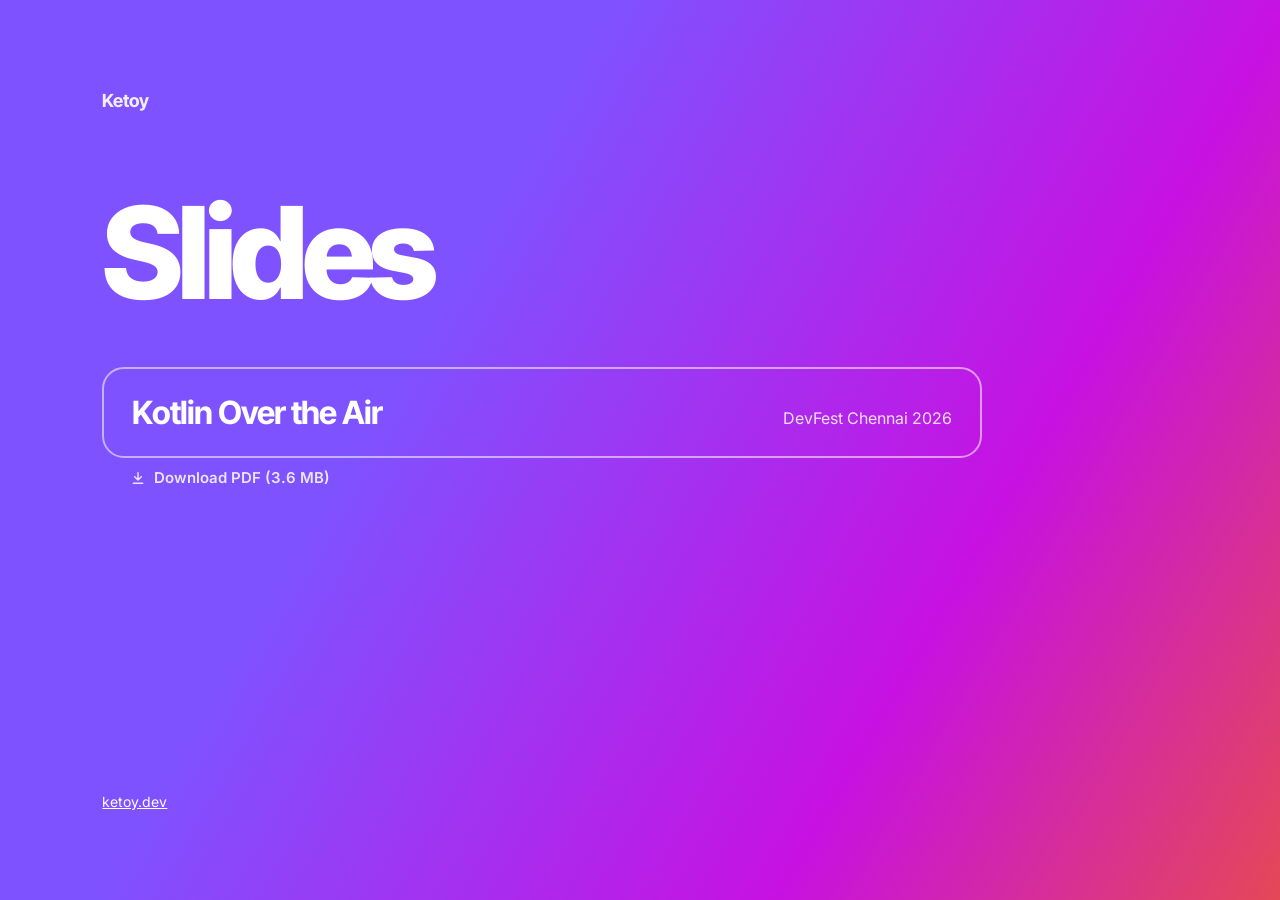
<file: index.html>
<!doctype html>
<html lang="en">
<head>
  <meta charset="utf-8">
  <meta name="viewport" content="width=device-width, initial-scale=1">
  <title>Ketoy Slides</title>
  <meta name="description" content="Talk decks from the Ketoy team.">
  <link rel="preconnect" href="https://fonts.googleapis.com">
  <link rel="stylesheet" href="https://fonts.googleapis.com/css2?family=Inter+Tight:wght@600;700;800&family=Inter:wght@400;500;600&display=swap">
  <style>
    :root {
      --k-purple: #7F52FF;
      --k-magenta: #C711E1;
      --k-coral: #E44857;
      --white-80: rgba(255, 255, 255, .86);
    }
    * { box-sizing: border-box; }
    html, body { margin: 0; min-height: 100%; }
    body {
      min-height: 100vh;
      background: linear-gradient(120deg, var(--k-purple) 0%, var(--k-purple) 34%, var(--k-magenta) 72%, var(--k-coral) 100%);
      color: #fff;
      font-family: 'Inter', -apple-system, 'Segoe UI', sans-serif;
      -webkit-font-smoothing: antialiased;
      display: flex; flex-direction: column;
      padding: clamp(32px, 7vw, 104px) clamp(16px, 8vw, 128px);
    }
    .brand { font-family: 'Inter Tight', 'Inter', sans-serif; font-weight: 700; font-size: 18px; letter-spacing: -0.01em; opacity: .9; }
    h1 { font-family: 'Inter Tight', 'Inter', sans-serif; font-weight: 800; font-size: clamp(48px, 10vw, 128px); line-height: .95; letter-spacing: -0.05em; margin: clamp(40px, 9vh, 96px) 0 clamp(32px, 6vh, 64px); }
    ul { list-style: none; margin: 0; padding: 0; max-width: 880px; }
    li + li { margin-top: 12px; }
    a.talk {
      display: flex; justify-content: space-between; align-items: baseline; gap: 24px; flex-wrap: wrap;
      color: #fff; text-decoration: none;
      padding: 24px 28px; border-radius: 22px;
      border: 2px solid rgba(255, 255, 255, .55);
      transition: background .2s ease, border-color .2s ease;
    }
    a.talk:hover, a.talk:focus-visible { background: rgba(255, 255, 255, .12); border-color: #fff; outline: none; }
    .talk b { font-family: 'Inter Tight', 'Inter', sans-serif; font-size: clamp(22px, 3vw, 32px); letter-spacing: -0.025em; }
    .talk span { font-size: 16px; color: var(--white-80); }
    .pdf { display: inline-flex; align-items: center; gap: 8px; margin: 10px 0 0 28px; color: #fff; font-size: 15px; font-weight: 600; text-decoration: none; opacity: .85; }
    .pdf:hover, .pdf:focus-visible { opacity: 1; text-decoration: underline; outline: none; }
    .pdf svg { width: 16px; height: 16px; fill: none; stroke: currentColor; stroke-width: 2.2; stroke-linecap: round; stroke-linejoin: round; }
    footer { margin-top: auto; padding-top: 48px; font-size: 14px; color: var(--white-80); }
    footer a { color: #fff; }
  </style>
</head>
<body>
  <div class="brand">Ketoy</div>
  <h1>Slides</h1>
  <ul>
    <li>
      <a class="talk" href="/devfest-chennai-26/">
        <b>Kotlin Over the Air</b>
        <span>DevFest Chennai 2026</span>
      </a>
      <a class="pdf" href="/devfest-chennai-26/kotlin-over-the-air.pdf" download="Kotlin-Over-the-Air-DevFest-Chennai-2026.pdf"><svg viewBox="0 0 24 24" aria-hidden="true"><path d="M12 4v11M7 10l5 5 5-5M5 20h14"/></svg>Download PDF (3.6 MB)</a>
    </li>
  </ul>
  <footer><a href="https://ketoy.dev">ketoy.dev</a></footer>
</body>
</html>
</file>
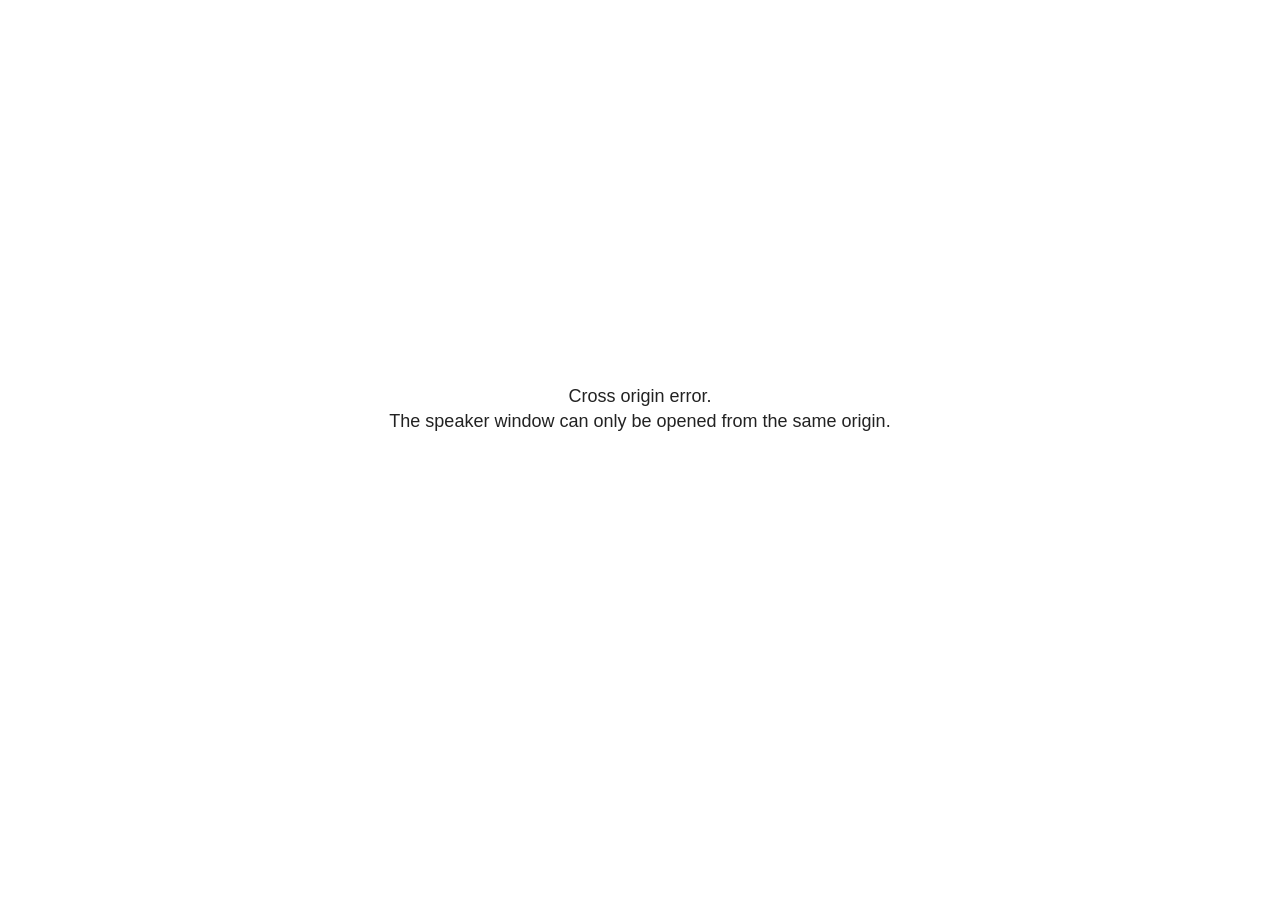
<file: devfest-chennai-26/vendor/reveal.js/plugin/notes/speaker-view.html>
<!--
	NOTE: You need to build the notes plugin after making changes to this file.
-->
<html lang="en">
	<head>
		<meta charset="utf-8">

		<title>reveal.js - Speaker View</title>

		<style>
			body {
				font-family: Helvetica;
				font-size: 18px;
			}

			#current-slide,
			#upcoming-slide,
			#speaker-controls {
				padding: 6px;
				box-sizing: border-box;
				-moz-box-sizing: border-box;
			}

			#current-slide iframe,
			#upcoming-slide iframe {
				width: 100%;
				height: 100%;
				border: 1px solid #ddd;
			}

			#current-slide .label,
			#upcoming-slide .label {
				position: absolute;
				top: 10px;
				left: 10px;
				z-index: 2;
			}

			#connection-status {
				position: absolute;
				top: 0;
				left: 0;
				width: 100%;
				height: 100%;
				z-index: 20;
				padding: 30% 20% 20% 20%;
				font-size: 18px;
				color: #222;
				background: #fff;
				text-align: center;
				box-sizing: border-box;
				line-height: 1.4;
			}

			.overlay-element {
				height: 34px;
				line-height: 34px;
				padding: 0 10px;
				text-shadow: none;
				background: rgba( 220, 220, 220, 0.8 );
				color: #222;
				font-size: 14px;
			}

			.overlay-element.interactive:hover {
				background: rgba( 220, 220, 220, 1 );
			}

			#current-slide {
				position: absolute;
				width: 60%;
				height: 100%;
				top: 0;
				left: 0;
				padding-right: 0;
			}

			#upcoming-slide {
				position: absolute;
				width: 40%;
				height: 40%;
				right: 0;
				top: 0;
			}

			/* Speaker controls */
			#speaker-controls {
				position: absolute;
				top: 40%;
				right: 0;
				width: 40%;
				height: 60%;
				overflow: auto;
				font-size: 18px;
			}

				.speaker-controls-time.hidden,
				.speaker-controls-notes.hidden {
					display: none;
				}

				.speaker-controls-time .label,
				.speaker-controls-pace .label,
				.speaker-controls-notes .label {
					text-transform: uppercase;
					font-weight: normal;
					font-size: 0.66em;
					color: #666;
					margin: 0;
				}

				.speaker-controls-time, .speaker-controls-pace {
					border-bottom: 1px solid rgba( 200, 200, 200, 0.5 );
					margin-bottom: 10px;
					padding: 10px 16px;
					padding-bottom: 20px;
					cursor: pointer;
				}

				.speaker-controls-time .reset-button {
					opacity: 0;
					float: right;
					color: #666;
					text-decoration: none;
				}
				.speaker-controls-time:hover .reset-button {
					opacity: 1;
				}

				.speaker-controls-time .timer,
				.speaker-controls-time .clock {
					width: 50%;
				}

				.speaker-controls-time .timer,
				.speaker-controls-time .clock,
				.speaker-controls-time .pacing .hours-value,
				.speaker-controls-time .pacing .minutes-value,
				.speaker-controls-time .pacing .seconds-value {
					font-size: 1.9em;
				}

				.speaker-controls-time .timer {
					float: left;
				}

				.speaker-controls-time .clock {
					float: right;
					text-align: right;
				}

				.speaker-controls-time span.mute {
					opacity: 0.3;
				}

				.speaker-controls-time .pacing-title {
					margin-top: 5px;
				}

				.speaker-controls-time .pacing.ahead {
					color: blue;
				}

				.speaker-controls-time .pacing.on-track {
					color: green;
				}

				.speaker-controls-time .pacing.behind {
					color: red;
				}

				.speaker-controls-notes {
					padding: 10px 16px;
				}

				.speaker-controls-notes .value {
					margin-top: 5px;
					line-height: 1.4;
					font-size: 1.2em;
				}

			/* Layout selector */
			#speaker-layout {
				position: absolute;
				top: 10px;
				right: 10px;
				color: #222;
				z-index: 10;
			}
				#speaker-layout select {
					position: absolute;
					width: 100%;
					height: 100%;
					top: 0;
					left: 0;
					border: 0;
					box-shadow: 0;
					cursor: pointer;
					opacity: 0;

					font-size: 1em;
					background-color: transparent;

					-moz-appearance: none;
					-webkit-appearance: none;
					-webkit-tap-highlight-color: rgba(0, 0, 0, 0);
				}

				#speaker-layout select:focus {
					outline: none;
					box-shadow: none;
				}

			.clear {
				clear: both;
			}

			/* Speaker layout: Wide */
			body[data-speaker-layout="wide"] #current-slide,
			body[data-speaker-layout="wide"] #upcoming-slide {
				width: 50%;
				height: 45%;
				padding: 6px;
			}

			body[data-speaker-layout="wide"] #current-slide {
				top: 0;
				left: 0;
			}

			body[data-speaker-layout="wide"] #upcoming-slide {
				top: 0;
				left: 50%;
			}

			body[data-speaker-layout="wide"] #speaker-controls {
				top: 45%;
				left: 0;
				width: 100%;
				height: 50%;
				font-size: 1.25em;
			}

			/* Speaker layout: Tall */
			body[data-speaker-layout="tall"] #current-slide,
			body[data-speaker-layout="tall"] #upcoming-slide {
				width: 45%;
				height: 50%;
				padding: 6px;
			}

			body[data-speaker-layout="tall"] #current-slide {
				top: 0;
				left: 0;
			}

			body[data-speaker-layout="tall"] #upcoming-slide {
				top: 50%;
				left: 0;
			}

			body[data-speaker-layout="tall"] #speaker-controls {
				padding-top: 40px;
				top: 0;
				left: 45%;
				width: 55%;
				height: 100%;
				font-size: 1.25em;
			}

			/* Speaker layout: Notes only */
			body[data-speaker-layout="notes-only"] #current-slide,
			body[data-speaker-layout="notes-only"] #upcoming-slide {
				display: none;
			}

			body[data-speaker-layout="notes-only"] #speaker-controls {
				padding-top: 40px;
				top: 0;
				left: 0;
				width: 100%;
				height: 100%;
				font-size: 1.25em;
			}

			@media screen and (max-width: 1080px) {
				body[data-speaker-layout="default"] #speaker-controls {
					font-size: 16px;
				}
			}

			@media screen and (max-width: 900px) {
				body[data-speaker-layout="default"] #speaker-controls {
					font-size: 14px;
				}
			}

			@media screen and (max-width: 800px) {
				body[data-speaker-layout="default"] #speaker-controls {
					font-size: 12px;
				}
			}

		</style>
	</head>

	<body>

		<div id="connection-status">Loading speaker view...</div>

		<div id="current-slide"></div>
		<div id="upcoming-slide"><span class="overlay-element label">Upcoming</span></div>
		<div id="speaker-controls">
			<div class="speaker-controls-time">
				<h4 class="label">Time <span class="reset-button">Click to Reset</span></h4>
				<div class="clock">
					<span class="clock-value">0:00 AM</span>
				</div>
				<div class="timer">
					<span class="hours-value">00</span><span class="minutes-value">:00</span><span class="seconds-value">:00</span>
				</div>
				<div class="clear"></div>

				<h4 class="label pacing-title" style="display: none">Pacing – Time to finish current slide</h4>
				<div class="pacing" style="display: none">
					<span class="hours-value">00</span><span class="minutes-value">:00</span><span class="seconds-value">:00</span>
				</div>
			</div>

			<div class="speaker-controls-notes hidden">
				<h4 class="label">Notes</h4>
				<div class="value"></div>
			</div>
		</div>
		<div id="speaker-layout" class="overlay-element interactive">
			<span class="speaker-layout-label"></span>
			<select class="speaker-layout-dropdown"></select>
		</div>

		<script>

			(function() {

				var notes,
					notesValue,
					currentState,
					currentSlide,
					upcomingSlide,
					layoutLabel,
					layoutDropdown,
					pendingCalls = {},
					lastRevealApiCallId = 0,
					connected = false

				var connectionStatus = document.querySelector( '#connection-status' );

				var SPEAKER_LAYOUTS = {
					'default': 'Default',
					'wide': 'Wide',
					'tall': 'Tall',
					'notes-only': 'Notes only'
				};

				setupLayout();

				let openerOrigin;

				try {
					openerOrigin = window.opener.location.origin;
				}
				catch ( error ) { console.warn( error ) }

				// In order to prevent XSS, the speaker view will only run if its
				// opener has the same origin as itself
				if( window.location.origin !== openerOrigin ) {
					connectionStatus.innerHTML = 'Cross origin error.<br>The speaker window can only be opened from the same origin.';
					return;
				}

				var connectionTimeout = setTimeout( function() {
					connectionStatus.innerHTML = 'Error connecting to main window.<br>Please try closing and reopening the speaker view.';
				}, 5000 );

				window.addEventListener( 'message', function( event ) {

					// Validate the origin of all messages to avoid parsing messages
					// that aren't meant for us. Ignore when running off file:// so
					// that the speaker view continues to work without a web server.
					if( window.location.origin !== event.origin && window.location.origin !== 'file://' ) {
						return
					}

					clearTimeout( connectionTimeout );
					connectionStatus.style.display = 'none';

					var data = JSON.parse( event.data );

					// The overview mode is only useful to the reveal.js instance
					// where navigation occurs so we don't sync it
					if( data.state ) delete data.state.overview;

					// Messages sent by the notes plugin inside of the main window
					if( data && data.namespace === 'reveal-notes' ) {
						if( data.type === 'connect' ) {
							handleConnectMessage( data );
						}
						else if( data.type === 'state' ) {
							handleStateMessage( data );
						}
						else if( data.type === 'return' ) {
							pendingCalls[data.callId](data.result);
							delete pendingCalls[data.callId];
						}
					}
					// Messages sent by the reveal.js inside of the current slide preview
					else if( data && data.namespace === 'reveal' ) {
						if( /ready/.test( data.eventName ) ) {
							// Send a message back to notify that the handshake is complete
							window.opener.postMessage( JSON.stringify({ namespace: 'reveal-notes', type: 'connected'} ), '*' );
						}
						else if( /slidechanged|fragmentshown|fragmenthidden|paused|resumed/.test( data.eventName ) && currentState !== JSON.stringify( data.state ) ) {

							dispatchStateToMainWindow( data.state );

						}
					}

				} );

				/**
				 * Updates the presentation in the main window to match the state
				 * of the presentation in the notes window.
				 */
				const dispatchStateToMainWindow = debounce(( state ) => {
					window.opener.postMessage( JSON.stringify({ method: 'setState', args: [ state ]} ), '*' );
				}, 500);

				/**
				 * Asynchronously calls the Reveal.js API of the main frame.
				 */
				function callRevealApi( methodName, methodArguments, callback ) {

					var callId = ++lastRevealApiCallId;
					pendingCalls[callId] = callback;
					window.opener.postMessage( JSON.stringify( {
						namespace: 'reveal-notes',
						type: 'call',
						callId: callId,
						methodName: methodName,
						arguments: methodArguments
					} ), '*' );

				}

				/**
				 * Called when the main window is trying to establish a
				 * connection.
				 */
				function handleConnectMessage( data ) {

					if( connected === false ) {
						connected = true;

						setupIframes( data );
						setupKeyboard();
						setupNotes();
						setupTimer();
						setupHeartbeat();
					}

				}

				/**
				 * Called when the main window sends an updated state.
				 */
				function handleStateMessage( data ) {

					// Store the most recently set state to avoid circular loops
					// applying the same state
					currentState = JSON.stringify( data.state );

					// No need for updating the notes in case of fragment changes
					if ( data.notes ) {
						notes.classList.remove( 'hidden' );
						notesValue.style.whiteSpace = data.whitespace;
						if( data.markdown ) {
							notesValue.innerHTML = marked( data.notes );
						}
						else {
							notesValue.innerHTML = data.notes;
						}
					}
					else {
						notes.classList.add( 'hidden' );
					}

					// Update the note slides
					currentSlide.contentWindow.postMessage( JSON.stringify({ method: 'setState', args: [ data.state ] }), '*' );
					upcomingSlide.contentWindow.postMessage( JSON.stringify({ method: 'setState', args: [ data.state ] }), '*' );
					upcomingSlide.contentWindow.postMessage( JSON.stringify({ method: 'next' }), '*' );

				}

				// Limit to max one state update per X ms
				handleStateMessage = debounce( handleStateMessage, 200 );

				/**
				 * Forward keyboard events to the current slide window.
				 * This enables keyboard events to work even if focus
				 * isn't set on the current slide iframe.
				 *
				 * Block F5 default handling, it reloads and disconnects
				 * the speaker notes window.
				 */
				function setupKeyboard() {

					document.addEventListener( 'keydown', function( event ) {
						if( event.keyCode === 116 || ( event.metaKey && event.keyCode === 82 ) ) {
							event.preventDefault();
							return false;
						}
						currentSlide.contentWindow.postMessage( JSON.stringify({ method: 'triggerKey', args: [ event.keyCode ] }), '*' );
					} );

				}

				/**
				 * Creates the preview iframes.
				 */
				function setupIframes( data ) {

					var params = [
						'receiver',
						'progress=false',
						'history=false',
						'transition=none',
						'autoSlide=0',
						'backgroundTransition=none'
					].join( '&' );

					var urlSeparator = /\?/.test(data.url) ? '&' : '?';
					var hash = '#/' + data.state.indexh + '/' + data.state.indexv;
					var currentURL = data.url + urlSeparator + params + '&scrollActivationWidth=false&postMessageEvents=true' + hash;
					var upcomingURL = data.url + urlSeparator + params + '&scrollActivationWidth=false&controls=false' + hash;

					currentSlide = document.createElement( 'iframe' );
					currentSlide.setAttribute( 'width', 1280 );
					currentSlide.setAttribute( 'height', 1024 );
					currentSlide.setAttribute( 'src', currentURL );
					document.querySelector( '#current-slide' ).appendChild( currentSlide );

					upcomingSlide = document.createElement( 'iframe' );
					upcomingSlide.setAttribute( 'width', 640 );
					upcomingSlide.setAttribute( 'height', 512 );
					upcomingSlide.setAttribute( 'src', upcomingURL );
					document.querySelector( '#upcoming-slide' ).appendChild( upcomingSlide );

				}

				/**
				 * Setup the notes UI.
				 */
				function setupNotes() {

					notes = document.querySelector( '.speaker-controls-notes' );
					notesValue = document.querySelector( '.speaker-controls-notes .value' );

				}

				/**
				 * We send out a heartbeat at all times to ensure we can
				 * reconnect with the main presentation window after reloads.
				 */
				function setupHeartbeat() {

					setInterval( () => {
						window.opener.postMessage( JSON.stringify({ namespace: 'reveal-notes', type: 'heartbeat'} ), '*' );
					}, 1000 );

				}

				function getTimings( callback ) {

					callRevealApi( 'getSlidesAttributes', [], function ( slideAttributes ) {
						callRevealApi( 'getConfig', [], function ( config ) {
							var totalTime = config.totalTime;
							var minTimePerSlide = config.minimumTimePerSlide || 0;
							var defaultTiming = config.defaultTiming;
							if ((defaultTiming == null) && (totalTime == null)) {
								callback(null);
								return;
							}
							// Setting totalTime overrides defaultTiming
							if (totalTime) {
								defaultTiming = 0;
							}
							var timings = [];
							for ( var i in slideAttributes ) {
								var slide = slideAttributes[ i ];
								var timing = defaultTiming;
								if( slide.hasOwnProperty( 'data-timing' )) {
									var t = slide[ 'data-timing' ];
									timing = parseInt(t);
									if( isNaN(timing) ) {
										console.warn("Could not parse timing '" + t + "' of slide " + i + "; using default of " + defaultTiming);
										timing = defaultTiming;
									}
								}
								timings.push(timing);
							}
							if ( totalTime ) {
								// After we've allocated time to individual slides, we summarize it and
								// subtract it from the total time
								var remainingTime = totalTime - timings.reduce( function(a, b) { return a + b; }, 0 );
								// The remaining time is divided by the number of slides that have 0 seconds
								// allocated at the moment, giving the average time-per-slide on the remaining slides
								var remainingSlides = (timings.filter( function(x) { return x == 0 }) ).length
								var timePerSlide = Math.round( remainingTime / remainingSlides, 0 )
								// And now we replace every zero-value timing with that average
								timings = timings.map( function(x) { return (x==0 ? timePerSlide : x) } );
							}
							var slidesUnderMinimum = timings.filter( function(x) { return (x < minTimePerSlide) } ).length
							if ( slidesUnderMinimum ) {
								message = "The pacing time for " + slidesUnderMinimum + " slide(s) is under the configured minimum of " + minTimePerSlide + " seconds. Check the data-timing attribute on individual slides, or consider increasing the totalTime or minimumTimePerSlide configuration options (or removing some slides).";
								alert(message);
							}
							callback( timings );
						} );
					} );

				}

				/**
				 * Return the number of seconds allocated for presenting
				 * all slides up to and including this one.
				 */
				function getTimeAllocated( timings, callback ) {

					callRevealApi( 'getSlidePastCount', [], function ( currentSlide ) {
						var allocated = 0;
						for (var i in timings.slice(0, currentSlide + 1)) {
							allocated += timings[i];
						}
						callback( allocated );
					} );

				}

				/**
				 * Create the timer and clock and start updating them
				 * at an interval.
				 */
				function setupTimer() {

					var start = new Date(),
					timeEl = document.querySelector( '.speaker-controls-time' ),
					clockEl = timeEl.querySelector( '.clock-value' ),
					hoursEl = timeEl.querySelector( '.hours-value' ),
					minutesEl = timeEl.querySelector( '.minutes-value' ),
					secondsEl = timeEl.querySelector( '.seconds-value' ),
					pacingTitleEl = timeEl.querySelector( '.pacing-title' ),
					pacingEl = timeEl.querySelector( '.pacing' ),
					pacingHoursEl = pacingEl.querySelector( '.hours-value' ),
					pacingMinutesEl = pacingEl.querySelector( '.minutes-value' ),
					pacingSecondsEl = pacingEl.querySelector( '.seconds-value' );

					var timings = null;
					getTimings( function ( _timings ) {

						timings = _timings;
						if (_timings !== null) {
							pacingTitleEl.style.removeProperty('display');
							pacingEl.style.removeProperty('display');
						}

						// Update once directly
						_updateTimer();

						// Then update every second
						setInterval( _updateTimer, 1000 );

					} );


					function _resetTimer() {

						if (timings == null) {
							start = new Date();
							_updateTimer();
						}
						else {
							// Reset timer to beginning of current slide
							getTimeAllocated( timings, function ( slideEndTimingSeconds ) {
								var slideEndTiming = slideEndTimingSeconds * 1000;
								callRevealApi( 'getSlidePastCount', [], function ( currentSlide ) {
									var currentSlideTiming = timings[currentSlide] * 1000;
									var previousSlidesTiming = slideEndTiming - currentSlideTiming;
									var now = new Date();
									start = new Date(now.getTime() - previousSlidesTiming);
									_updateTimer();
								} );
							} );
						}

					}

					timeEl.addEventListener( 'click', function() {
						_resetTimer();
						return false;
					} );

					function _displayTime( hrEl, minEl, secEl, time) {

						var sign = Math.sign(time) == -1 ? "-" : "";
						time = Math.abs(Math.round(time / 1000));
						var seconds = time % 60;
						var minutes = Math.floor( time / 60 ) % 60 ;
						var hours = Math.floor( time / ( 60 * 60 )) ;
						hrEl.innerHTML = sign + zeroPadInteger( hours );
						if (hours == 0) {
							hrEl.classList.add( 'mute' );
						}
						else {
							hrEl.classList.remove( 'mute' );
						}
						minEl.innerHTML = ':' + zeroPadInteger( minutes );
						if (hours == 0 && minutes == 0) {
							minEl.classList.add( 'mute' );
						}
						else {
							minEl.classList.remove( 'mute' );
						}
						secEl.innerHTML = ':' + zeroPadInteger( seconds );
					}

					function _updateTimer() {

						var diff, hours, minutes, seconds,
						now = new Date();

						diff = now.getTime() - start.getTime();

						clockEl.innerHTML = now.toLocaleTimeString( 'en-US', { hour12: true, hour: '2-digit', minute:'2-digit' } );
						_displayTime( hoursEl, minutesEl, secondsEl, diff );
						if (timings !== null) {
							_updatePacing(diff);
						}

					}

					function _updatePacing(diff) {

						getTimeAllocated( timings, function ( slideEndTimingSeconds ) {
							var slideEndTiming = slideEndTimingSeconds * 1000;

							callRevealApi( 'getSlidePastCount', [], function ( currentSlide ) {
								var currentSlideTiming = timings[currentSlide] * 1000;
								var timeLeftCurrentSlide = slideEndTiming - diff;
								if (timeLeftCurrentSlide < 0) {
									pacingEl.className = 'pacing behind';
								}
								else if (timeLeftCurrentSlide < currentSlideTiming) {
									pacingEl.className = 'pacing on-track';
								}
								else {
									pacingEl.className = 'pacing ahead';
								}
								_displayTime( pacingHoursEl, pacingMinutesEl, pacingSecondsEl, timeLeftCurrentSlide );
							} );
						} );
					}

				}

				/**
				 * Sets up the speaker view layout and layout selector.
				 */
				function setupLayout() {

					layoutDropdown = document.querySelector( '.speaker-layout-dropdown' );
					layoutLabel = document.querySelector( '.speaker-layout-label' );

					// Render the list of available layouts
					for( var id in SPEAKER_LAYOUTS ) {
						var option = document.createElement( 'option' );
						option.setAttribute( 'value', id );
						option.textContent = SPEAKER_LAYOUTS[ id ];
						layoutDropdown.appendChild( option );
					}

					// Monitor the dropdown for changes
					layoutDropdown.addEventListener( 'change', function( event ) {

						setLayout( layoutDropdown.value );

					}, false );

					// Restore any currently persisted layout
					setLayout( getLayout() );

				}

				/**
				 * Sets a new speaker view layout. The layout is persisted
				 * in local storage.
				 */
				function setLayout( value ) {

					var title = SPEAKER_LAYOUTS[ value ];

					layoutLabel.innerHTML = 'Layout' + ( title ? ( ': ' + title ) : '' );
					layoutDropdown.value = value;

					document.body.setAttribute( 'data-speaker-layout', value );

					// Persist locally
					if( supportsLocalStorage() ) {
						window.localStorage.setItem( 'reveal-speaker-layout', value );
					}

				}

				/**
				 * Returns the ID of the most recently set speaker layout
				 * or our default layout if none has been set.
				 */
				function getLayout() {

					if( supportsLocalStorage() ) {
						var layout = window.localStorage.getItem( 'reveal-speaker-layout' );
						if( layout ) {
							return layout;
						}
					}

					// Default to the first record in the layouts hash
					for( var id in SPEAKER_LAYOUTS ) {
						return id;
					}

				}

				function supportsLocalStorage() {

					try {
						localStorage.setItem('test', 'test');
						localStorage.removeItem('test');
						return true;
					}
					catch( e ) {
						return false;
					}

				}

				function zeroPadInteger( num ) {

					var str = '00' + parseInt( num );
					return str.substring( str.length - 2 );

				}

				/**
				 * Limits the frequency at which a function can be called.
				 */
				function debounce( fn, ms ) {

					var lastTime = 0,
						timeout;

					return function() {

						var args = arguments;
						var context = this;

						clearTimeout( timeout );

						var timeSinceLastCall = Date.now() - lastTime;
						if( timeSinceLastCall > ms ) {
							fn.apply( context, args );
							lastTime = Date.now();
						}
						else {
							timeout = setTimeout( function() {
								fn.apply( context, args );
								lastTime = Date.now();
							}, ms - timeSinceLastCall );
						}

					}

				}

			})();

		</script>
	</body>
</html>
</file>
